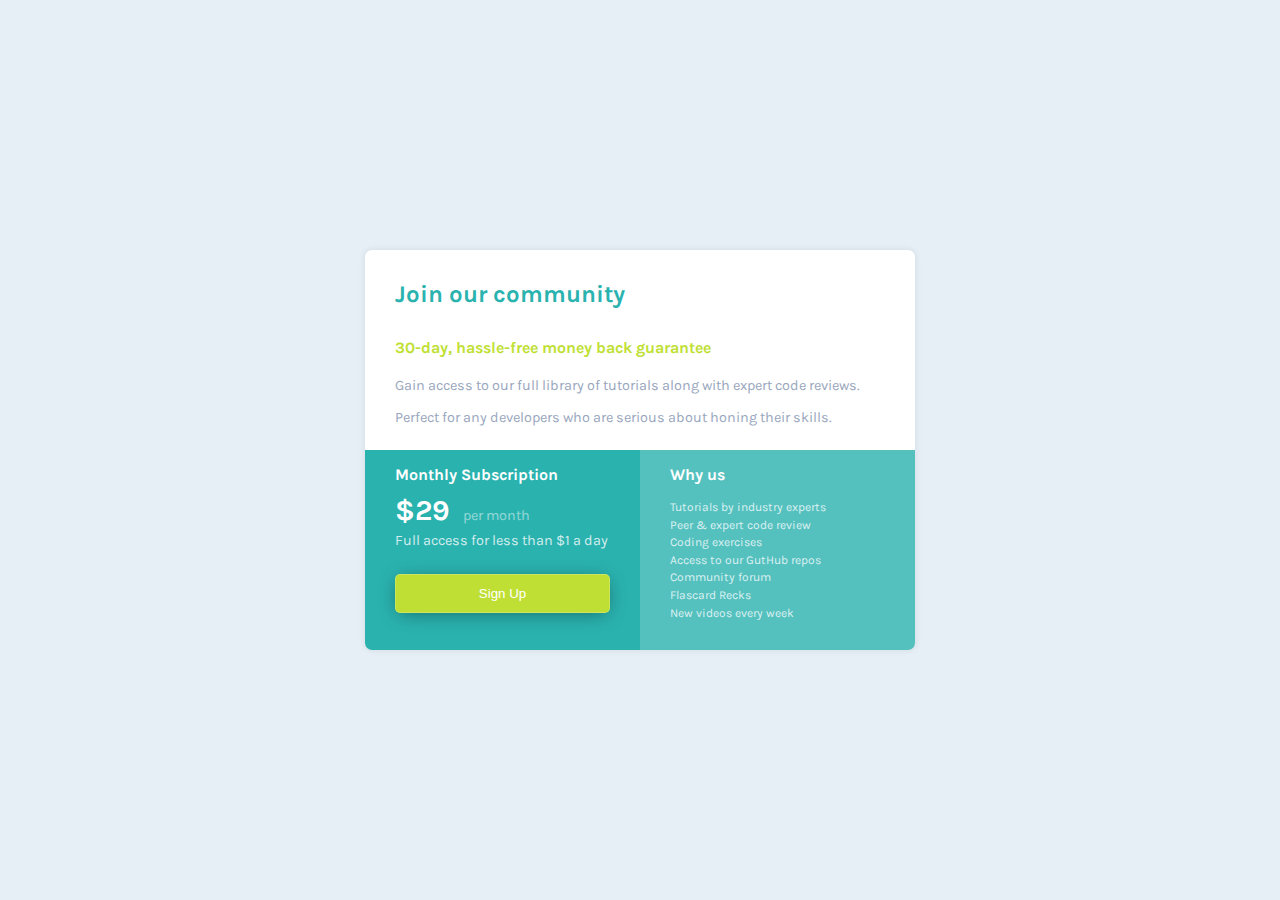
<file: index.html>
<!DOCTYPE html>
<html lang="en">
<head>
  <meta charset="UTF-8">
  <meta name="viewport" content="width=device-width, initial-scale=1.0">

  <link rel="icon" type="image/png" sizes="32x32" href="../../images/favicon-32x32.png">

  <link rel="preconnect" href="https://fonts.googleapis.com">
  <link rel="preconnect" href="https://fonts.gstatic.com" crossorigin>
  <link href="https://fonts.googleapis.com/css2?family=Karla:ital,wght@0,200..800;1,200..800&family=Lexend+Mega:wght@100..900&display=swap" rel="stylesheet">
  
  <link rel='stylesheet' href='styles.css'/>

  <title>Frontend Mentor | Single Price Grid Component</title>

  <meta http-equiv="refresh" content='5' /> 

</head>
<body>
  <div id='card'>
    <div id="top-section">
      <h2>Join our community</h2>
      <h4>30-day, hassle-free money back guarantee</h4>
      <p>Gain access to our full library of tutorials along with expert code reviews.</p>
      <p>Perfect for any developers who are serious about honing their skills.</p>
    </div>
    <div id="bottom-section">
      <div id="bottom-left-section">
        <h4>Monthly Subscription</h4>
        <p><span>&dollar;29</span>  per month</p>
        <p class="access">Full access for less than &dollar;1 a day</p>
        <a href='https://google.com' target='_blank'><button>Sign Up</button></a>
      </div><div id='bottom-right-section'>
        <h4>Why us</h4>
        <ul>
          <li>Tutorials by industry experts</li>
          <li>Peer & expert code review</li>
          <li>Coding exercises</li>
          <li>Access to our GutHub repos</li>
          <li>Community forum</li>
          <li>Flascard Recks</li>
          <li>New videos every week</li>
        </ul>
      </div>
    </div>
  </div>
</body>
</html>
</file>
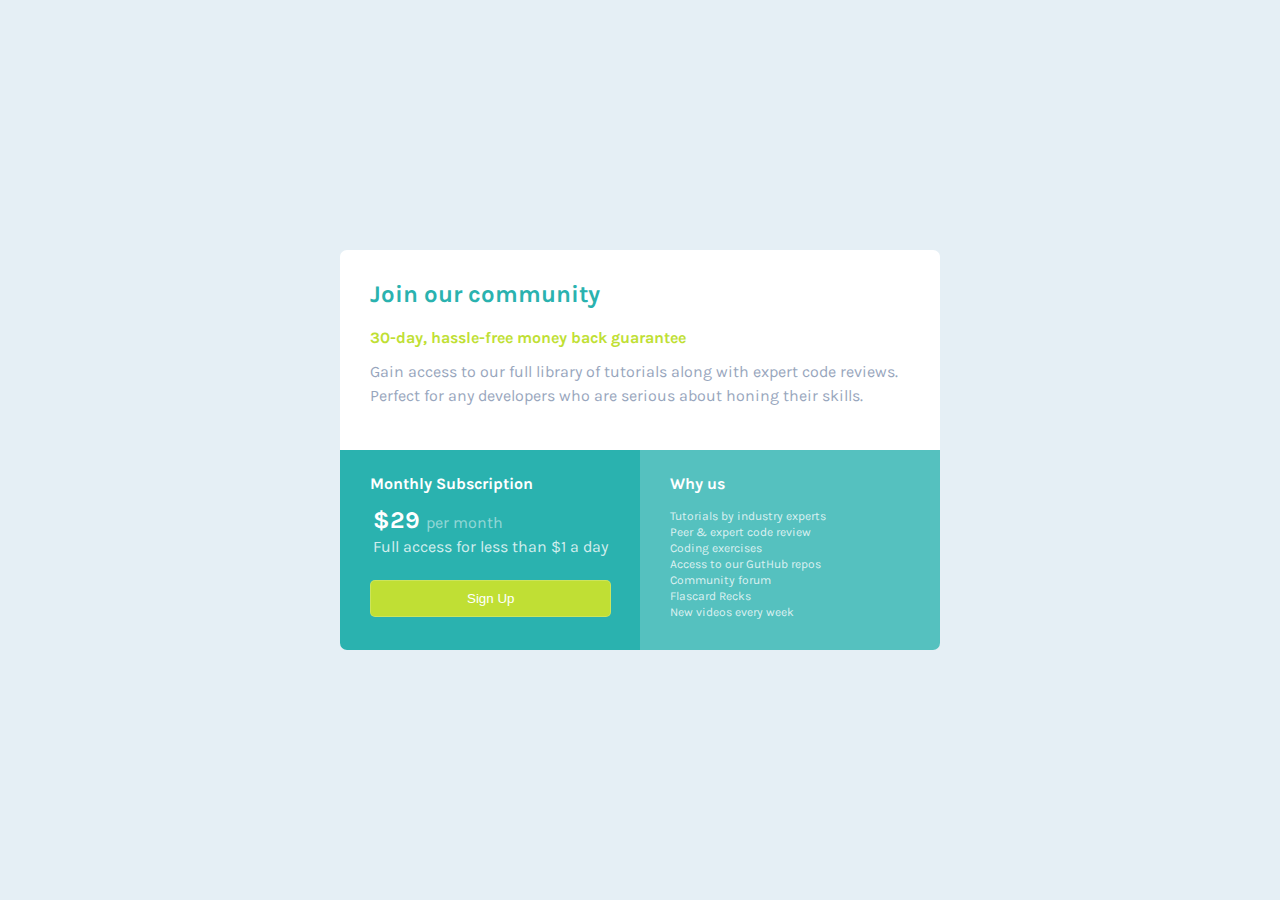
<file: code/index.html>
<!DOCTYPE html>
<html lang="en">
<head>
  <meta charset="UTF-8">
  <meta name="viewport" content="width=device-width, initial-scale=1.0">

  <link rel="icon" type="image/png" sizes="32x32" href="../images/favicon-32x32.png">

  <link rel="preconnect" href="https://fonts.googleapis.com">
  <link rel="preconnect" href="https://fonts.gstatic.com" crossorigin>
  <link href="https://fonts.googleapis.com/css2?family=Karla:ital,wght@0,200..800;1,200..800&family=Lexend+Mega:wght@100..900&display=swap" rel="stylesheet">
  
  <link rel='stylesheet' href='styles.css'/>

  <title>Frontend Mentor | Single Price Grid Component</title>

  <!--<meta http-equiv="refresh" content='5' /> -->

</head>
<body>
  <div id='card'>
    <div id="top-section">
      <h2>Join our community</h2>
      <h4>30-day, hassle-free money back guarantee</h4>
      <p>Gain access to our full library of tutorials along with expert code reviews.</p>
      <p>Perfect for any developers who are serious about honing their skills.</p>
    </div>
    <div id="bottom-section">
      <div id="bottom-left-section">
        <h4>Monthly Subscription</h4>
        <p><span>&dollar;29</span>  per month</p>
        <p class="access">Full access for less than &dollar;1 a day</p>
        <a href='https://google.com' target='_blank'><button>Sign Up</button></a>
      </div><div id='bottom-right-section'> 
        <h4>Why us</h4>
        <ul>
          <li>Tutorials by industry experts</li>
          <li>Peer & expert code review</li>
          <li>Coding exercises</li>
          <li>Access to our GutHub repos</li>
          <li>Community forum</li>
          <li>Flascard Recks</li>
          <li>New videos every week</li>
        </ul>
      </div>
    </div>
  </div>
</body>
</html>
</file>
<file: styles.css>
html {
    box-sizing: border-box;
    margin: 0;
    font-size: 16px;
    font-weight: 400;
    font-family: "Karla";
  }
  
  *, *::before, *::after {
    box-sizing: inherit;
    margin: 0;
  }
  
  body {
    display:flex;
    align-items: center;
    justify-content: center;
    height: 100vh;
    background-color: hsl(204, 43%, 93%);
    padding: 25px;
  }
  
  #card {
    display: relative;
    border-radius: 7px;
    background-color: white;
    box-shadow: 0px 0px 5px 2px rgba(0,0,0,0.05);
    overflow:hidden;
  }
  
  #top-section {
    box-sizing: inherit;
    width: 100%;
    height: 35%;
    font-weight: 700;
    padding: 30px 30px;
  }
  
  
  
  #bottom-section {
    width: 100%;
    height: 65%;
  }
  
  #bottom-left-section {
    display: inline-block;
    width: 100%;
    height: 50%;
    vertical-align: top;
    background-color: hsl(179, 62%, 43%);
    color: white;
    padding: 15px 30px;
  }
  
  #bottom-right-section {
    display:inline-block;
    vertical-align: top;
    width: 100%;
    height: 50%;
    padding: 15px 30px;
    background-color: hsl(179, 62%, 43%,0.8);
    color: white;
  }
  
  #top-section h2 {
      color: hsl(179, 62%, 43%);
      margin-bottom: 30px;
  }
  
  #top-section h4 {
      color: hsl(71, 73%, 54%);
      margin-bottom: 20px;
  }
  
  #top-section p {
    color: hsl(218, 22%, 67%);
    font-weight: 400;
    font-size: 0.9rem;
    margin-bottom: 15px;
  }
  
  #top-section p br {
    display:none;
  }
  
  
  
  #bottom-left-section h4 {
    margin-bottom: 10px;
  }
  
  #bottom-left-section p{
    color: rgba(255,255,255,0.5);
    font-size: 0.9rem;
    margin-bottom: 5px
  }
  
  #bottom-left-section p span{
    margin-right:10px;  
    font-size: 1.8rem;
    font-weight: 700;
    color: white;
  }
  
  div#bottom-left-section p.access {
    margin-bottom: 25px;  
    color: rgba(255,255,255,0.8);
    font-size: 0.9rem;
  }
  
  div#bottom-left-section button {
    background-color: hsl(71, 73%, 54%);
    color: white;
    font-weight: 400;
    border: 0.3px solid rgba(255,255,255,0.2);
    width: 100%;
    padding: 5% 10%;
    border-radius: 5px;
    box-shadow: 0px 3px 20px -4px rgba(0,0,0,0.45);
    align-items:center;
  }
  
  div#bottom-left-section button:hover {
      background-color: hsl(71, 73%, 54%, 0.7);
      cursor:pointer;
  }
  
  
  
  #bottom-right-section h4 {
    margin-bottom: 15px;  
  }
  
  #bottom-right-section ul {
    list-style: none;
    padding: 0;
    color: rgba(255,255,255,0.8);
    line-height: 1.1rem;
    font-size: 0.75rem;
  }
  
  
  @media screen and (min-width: 609px) {
    #card {
    width: 550px;
    height: 400px;
    }
    
    #top-section {
      width: 100%;
      height: 50%;
    }
    #bottom-section {
      width: 100%;
      height: 50%;
    }
    #bottom-left-section{
      width: 50%;
      height:100%;
    }
    #bottom-right-section  {
      width: 50%;
      height: 100%;
    }
    
    #button-left-section button {
      white-space: nowrap;
    }
  }
</file>
<file: code/styles.css>
html {
    box-sizing: border-box;
    font-size: 16px;
    font-weight: 400;
    font-family: "Karla";
}

*, *:before, *:after {
    box-sizing: border-box;
}

body {
    background-color: hsl(204, 43%, 93%);
    display: flex;
    justify-content: center;
    align-items: center;
    height: 100vh;
    margin:0;
}

div#card {
    width: 600px;
    height: 400px;
    background-color: white;
    border-radius: 7px;
    position: relative;

}

div#top-section {
    position: absolute;
    left: 0;
    top: 0;
    font-weight: 700;
    margin: 20px 30px;
    line-height: 0.5rem;
}

div#bottom-section {
    position: relative;
    top: 50%;
    left: 0;
    width: 100%;
    height: 50%;
}

div#bottom-left-section {
    background-color: hsl(179, 62%, 43%);
    color: white;
    position: absolute;
    left:0;
    top:0;
    width: 50%;
    height: 100%;
    border-radius: 0 0 0 7px;
    line-height: 0.5rem;
}

div#bottom-right-section {
    background-color: hsl(179, 62%, 43%,0.8);
    color: white;
    position: absolute;
    left: 50%;
    top: 0;
    width: 50%;
    height: 100%; 
    border-radius: 0 0 7px 0;
    line-height: 0.5rem;
}



#top-section h2 {
    color: hsl(179, 62%, 43%);
    padding: 0 0 10px 0;
}

#top-section h4 {
    color: hsl(71, 73%, 54%);
    padding: 5px 0;
}

#top-section p {
    color: hsl(218, 22%, 67%);
    font-weight: 400;
}



#bottom-left-section h4 {
    padding: 0 0 5px 0;
    margin: 30px 30px 20px 30px;
}

#bottom-left-section p{
    color: rgba(255,255,255,0.5);
    padding:3px;
    margin: 10px 30px;
}

#bottom-left-section p span{
    font-size: 1.5rem;
    font-weight: 700;
    color: white;
    padding: 0 2px 0 0;
}

div#bottom-left-section p.access {
    color: rgba(255,255,255,0.8);
    margin: 10px 0 16px 30px ;
}

div#bottom-left-section button {
    background-color: hsl(71, 73%, 54%);
    color: white;
    padding: 10px 32%;
    border: 0.5px solid rgba(255,255,255,0.2);
    border-radius: 5px;
    margin: 10px 0 20px 30px;
}

div#bottom-left-section button:hover {
    background-color: hsl(71, 73%, 54%, 0.7);
    cursor:pointer;
    
}



#bottom-right-section h4 {
    margin: 30px 30px 20px 30px;
}

#bottom-right-section ul {
    list-style: none;
    padding: 0;
    margin: 0 30px;
    color: rgba(255,255,255,0.8);
    line-height: 1rem;
    font-size: 0.75rem;
}

@media (max-width:650px) {
    #bottom-left-section, #bottom-right-section {
        width: 100%;
    }
}
</file>
